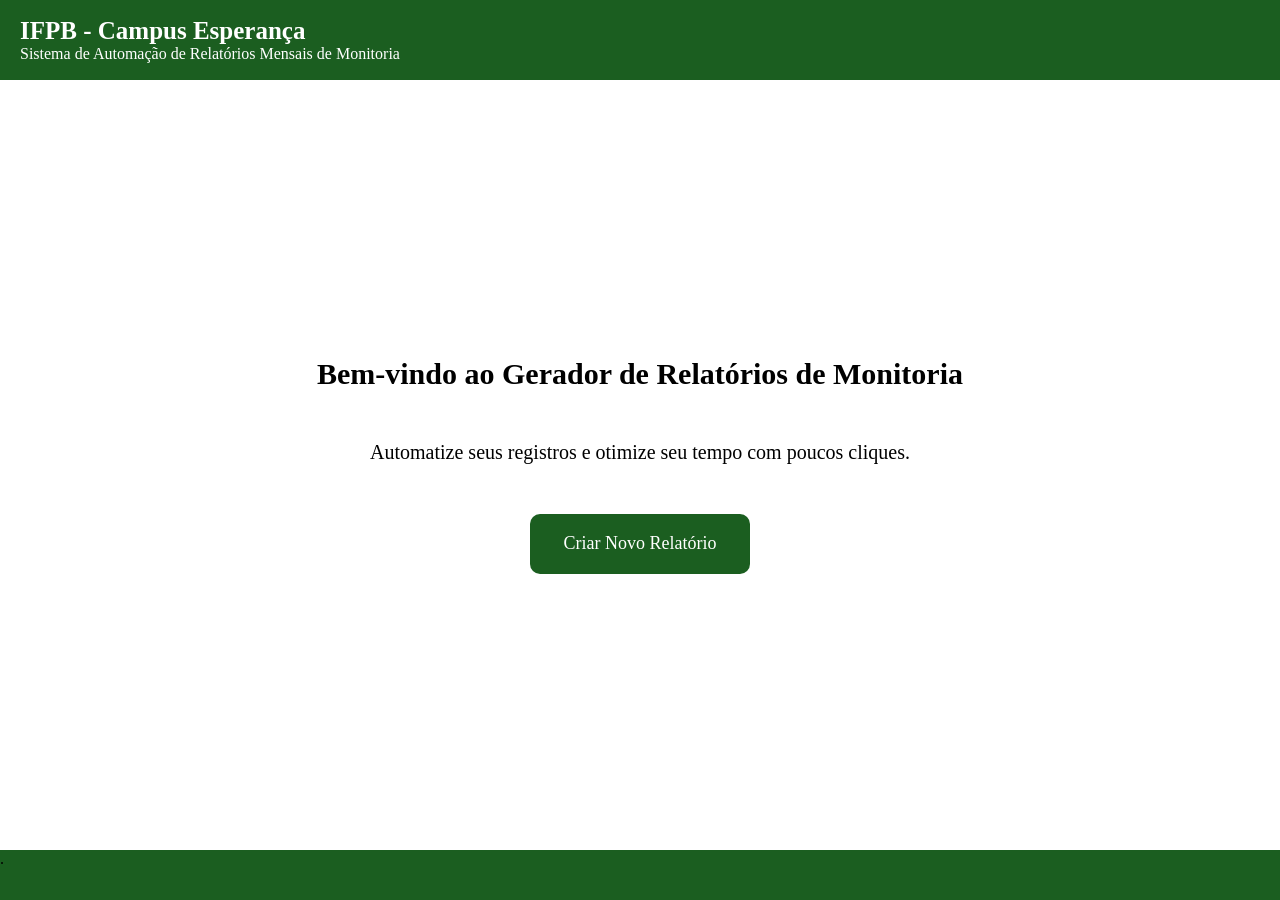
<file: index.html>
<!DOCTYPE html>
<html lang="en">
<head>
    <meta charset="UTF-8">
    <meta name="viewport" content="width=device-width, initial-scale=1.0">
    <title>Gerador de relatórios</title>
    <link rel="stylesheet" href="./css/index.css">
</head>
<body>

    <header>
        <div>
            <h1>IFPB - Campus Esperança</h1>
            <p>Sistema de Automação de Relatórios Mensais de Monitoria</p>
        </div>
    </header>

    <main>
        
        <h1>Bem-vindo ao Gerador de Relatórios de Monitoria</h1>
        <p>Automatize seus registros e otimize seu tempo com poucos cliques.</p>
        
        <a href="./html/cadastro-relatorio.html">Criar Novo Relatório</a>
    
    </main>
    
    <footer>.</footer>

    
</body>
</html>
</file>
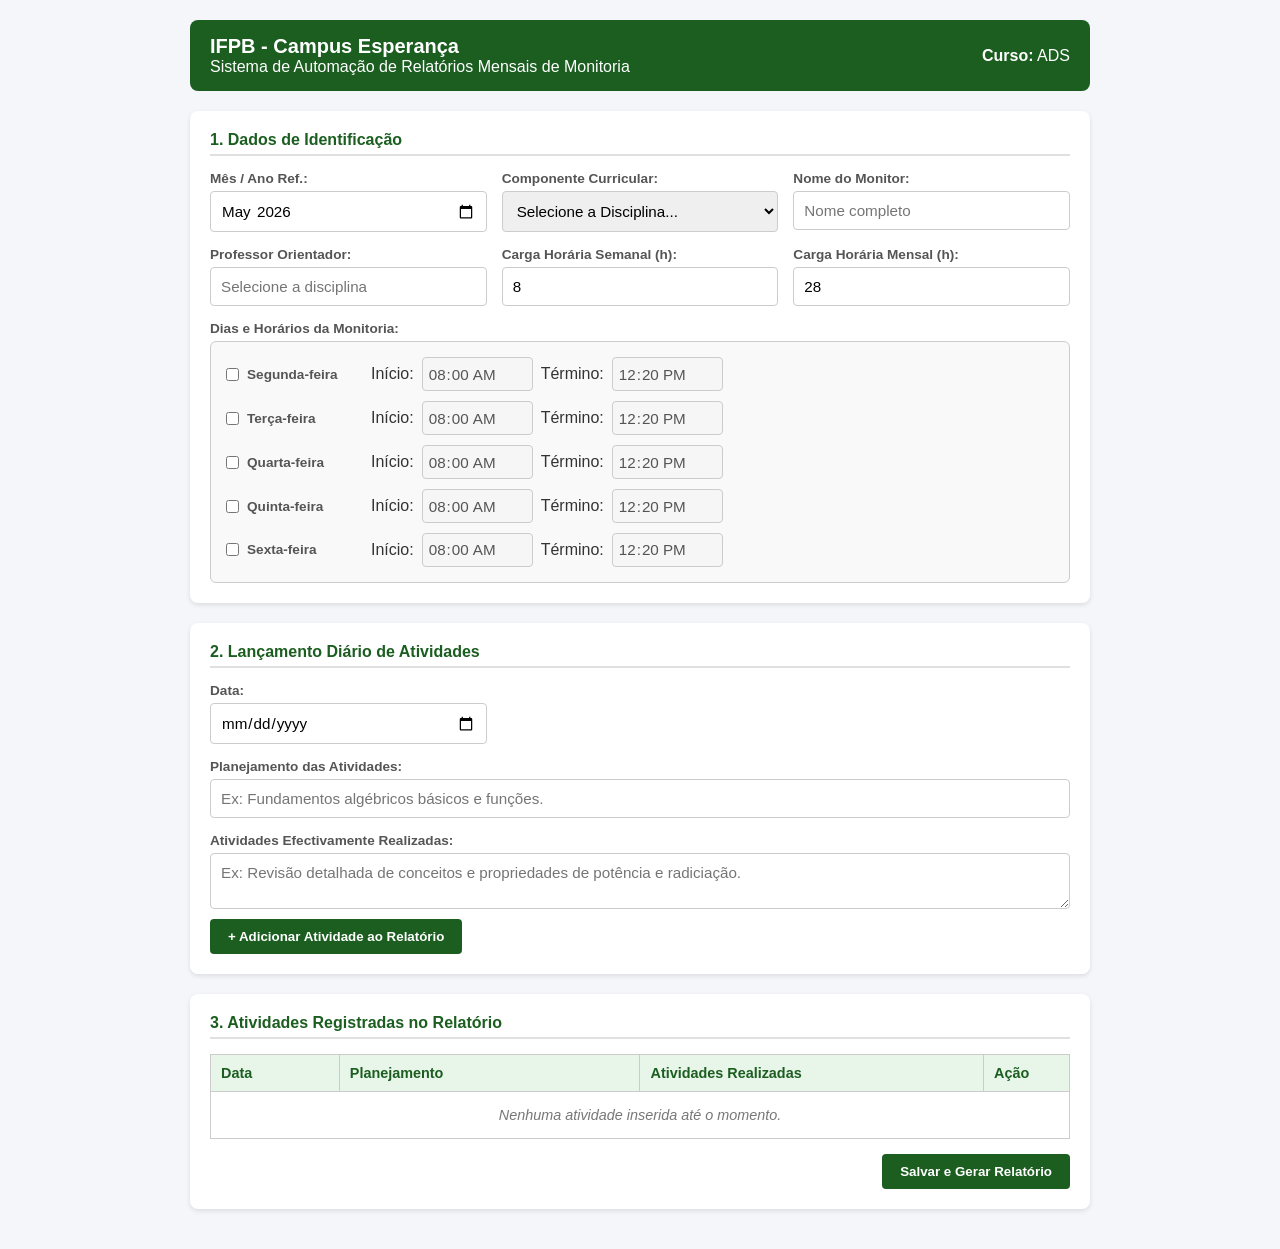
<file: html/cadastro-relatorio.html>
<!DOCTYPE html>
<html lang="pt-BR">
<head>
  <meta charset="UTF-8">
  <meta name="viewport" content="width=device-width, initial-scale=1.0">
  <title>Cadastro de Relatório Mensal de Monitoria - IFPB</title>
  <link rel="stylesheet" href="../css/cadastro-relatorio.css">
</head>
<body>

  <div class="container">
    <header>
      <div>
        <h1>IFPB - Campus Esperança</h1>
        <p>Sistema de Automação de Relatórios Mensais de Monitoria</p>
      </div>
      <div>
        <span><strong>Curso:</strong> ADS</span>
      </div>
    </header>

    <form id="relatorioForm">
      <!-- Seção 1: Identificação do Relatório -->
      <div class="card">
        <h2>1. Dados de Identificação</h2>
        <div class="form-grid">
          <div class="form-group">
            <label for="mesAno">Mês / Ano Ref.:</label>
            <input type="month" id="mesAno" value="2026-05" required>
          </div>

          <div class="form-group">
            <label for="disciplina">Componente Curricular:</label>
            <select id="disciplina" required onchange="atualizarDocente()">
              <option value="">Selecione a Disciplina...</option>
              <option value="Matemática Aplicada à Computação" data-codigo="TEC.1984" data-docente="Suemilton Nunes Gervázio">Matemática Aplicada à Computação</option>
              <option value="Algoritmos e Lógica de Programação" data-codigo="TEC.1980" data-docente="Andre Atanasio Maranhao Almeida">Algoritmos e Lógica de Programação</option>
              <option value="Desenvolvimento de Aplicações Web I" data-codigo="34" data-docente="Jaindson Valentim Santana">Desenvolvimento de Aplicações Web I</option>
              <option value="Programação Orientada a Objetos" data-codigo="25" data-docente="Antonio Dias dos Santos Júnior">Programação Orientada a Objetos</option>
              <option value="Probabilidade e Estatística" data-codigo="24" data-docente="Suemilton Nunes Gervázio">Probabilidade e Estatística</option>
              <option value="Desenvolvimento de Aplicações Web II" data-codigo="43" data-docente="Jaindson Valentim Santana">Desenvolvimento de Aplicações Web II</option>
            </select>
          </div>

          <div class="form-group">
            <label for="monitor">Nome do Monitor:</label>
            <input type="text" id="monitor" placeholder="Nome completo" required>
          </div>

          <div class="form-group">
            <label for="professor">Professor Orientador:</label>
            <input type="text" id="professor" placeholder="Selecione a disciplina" readonly>
          </div>

          <div class="form-group">
            <label for="chSemanal">Carga Horária Semanal (h):</label>
            <input type="number" id="chSemanal" value="8" required>
          </div>

          <div class="form-group">
            <label for="chMensal">Carga Horária Mensal (h):</label>
            <input type="number" id="chMensal" value="28" required>
          </div>

          <!-- Seleção Dinâmica de Dias e Intervalos de Horários -->
          <div class="form-group full-width">
            <label>Dias e Horários da Monitoria:</label>
            <div class="dias-horarios-grid">
              
              <div class="dia-row">
                <label class="check-label">
                  <input type="checkbox" class="chk-dia" value="Segunda-feira" onchange="toggleHorario(this)"> Segunda-feira
                </label>
                <div class="time-inputs">
                  <span>Início:</span>
                  <input type="time" class="time-inicio" value="08:00" disabled>
                  <span>Término:</span>
                  <input type="time" class="time-fim" value="12:20" disabled>
                </div>
              </div>

              <div class="dia-row">
                <label class="check-label">
                  <input type="checkbox" class="chk-dia" value="Terça-feira" onchange="toggleHorario(this)"> Terça-feira
                </label>
                <div class="time-inputs">
                  <span>Início:</span>
                  <input type="time" class="time-inicio" value="08:00" disabled>
                  <span>Término:</span>
                  <input type="time" class="time-fim" value="12:20" disabled>
                </div>
              </div>

              <div class="dia-row">
                <label class="check-label">
                  <input type="checkbox" class="chk-dia" value="Quarta-feira" onchange="toggleHorario(this)"> Quarta-feira
                </label>
                <div class="time-inputs">
                  <span>Início:</span>
                  <input type="time" class="time-inicio" value="08:00" disabled>
                  <span>Término:</span>
                  <input type="time" class="time-fim" value="12:20" disabled>
                </div>
              </div>

              <div class="dia-row">
                <label class="check-label">
                  <input type="checkbox" class="chk-dia" value="Quinta-feira" onchange="toggleHorario(this)"> Quinta-feira
                </label>
                <div class="time-inputs">
                  <span>Início:</span>
                  <input type="time" class="time-inicio" value="08:00" disabled>
                  <span>Término:</span>
                  <input type="time" class="time-fim" value="12:20" disabled>
                </div>
              </div>

              <div class="dia-row">
                <label class="check-label">
                  <input type="checkbox" class="chk-dia" value="Sexta-feira" onchange="toggleHorario(this)"> Sexta-feira
                </label>
                <div class="time-inputs">
                  <span>Início:</span>
                  <input type="time" class="time-inicio" value="08:00" disabled>
                  <span>Término:</span>
                  <input type="time" class="time-fim" value="12:20" disabled>
                </div>
              </div>

            </div>
          </div>
        </div>
      </div>

      <!-- Seção 2: Registro Diário de Atividades -->
      <div class="card">
        <h2>2. Lançamento Diário de Atividades</h2>
        <div class="form-grid">
          <div class="form-group">
            <label for="dataAtividade">Data:</label>
            <input type="date" id="dataAtividade">
          </div>

          <div class="form-group full-width">
            <label for="planejamento">Planejamento das Atividades:</label>
            <input type="text" id="planejamento" placeholder="Ex: Fundamentos algébricos básicos e funções.">
          </div>

          <div class="form-group full-width">
            <label for="atividadesRealizadas">Atividades Efectivamente Realizadas:</label>
            <textarea id="atividadesRealizadas" rows="2" placeholder="Ex: Revisão detalhada de conceitos e propriedades de potência e radiciação."></textarea>
          </div>
        </div>
        <button type="button" class="btn-add" onclick="adicionarAtividade()">+ Adicionar Atividade ao Relatório</button>
      </div>

      <!-- Seção 3: Tabela de Atividades Adicionadas -->
      <div class="card">
        <h2>3. Atividades Registradas no Relatório</h2>
        <table id="tabelaAtividades">
          <thead>
            <tr>
              <th style="width: 15%;">Data</th>
              <th style="width: 35%;">Planejamento</th>
              <th style="width: 40%;">Atividades Realizadas</th>
              <th style="width: 10%;">Ação</th>
            </tr>
          </thead>
          <tbody id="corpoTabela">
            <tr id="linhaVazia">
              <td colspan="4" class="empty-msg">Nenhuma atividade inserida até o momento.</td>
            </tr>
          </tbody>
        </table>

        <div class="actions">
          <button type="submit">Salvar e Gerar Relatório</button>
        </div>
      </div>
    </form>
  </div>

  <!-- Lógica e Manipulação do DOM com JavaScript -->
  <script src="../js/cadastro-relatorio.js">
    
  </script>
</body>
</html>
</file>
<file: css/index.css>
* {
    box-sizing: border-box;
    padding: 0;
    margin: 0;
}

body {
    height: 100%;
}

body {
    display: flex;
    flex-direction: column;
    min-height: 100vh;
}

header {
    background-color: #1b5e20;
    color: white;
    padding: 15px 20px;
    display: flex;
    justify-content: space-between;
    align-items: center;
    height: 80px;
}

header h1 {
    font-size: 25px;
}

header p {
    font-size: 16px;
}

main {
    display: flex;
    flex-direction: column;
    background-color: #ffffff;
    flex: 1;
    align-items: center;
    justify-content: center;
    gap: 50px;
}

main h1 {
    font-size: 30px;
}

main p {
    font-size: 20px;
}

main a {
    display: flex;
    background-color: #1b5e20;
    height: 60px;
    width: 220px;
    font-size: 18px;
    text-decoration: none;
    align-items: center;
    justify-content: center;
    border-radius: 10px;
    color: #ffffff;
    
}

main a:hover{
    background-color: #2e7d32; 
    border: 2px solid #144517;
}

footer {
    display: flex;
    background-color: #1b5e20;
    height: 50px;
}
</file>
<file: css/cadastro-relatorio.css>
* {
  box-sizing: border-box;
  margin: 0;
  padding: 0;
  font-family: 'Segoe UI', Tahoma, Geneva, Verdana, sans-serif;
}

body {
  background-color: #f4f6f9;
  color: #333333;
  padding: 20px;
}

header {
  background-color: #1b5e20;
  color: white;
  padding: 15px 20px;
  border-radius: 8px;
  margin-bottom: 20px;
  display: flex;
  justify-content: space-between;
  align-items: center;
}

header h1 {
  font-size: 20px;
}

header p {
  font-size: 16px;
}

.container {
  max-width: 100vh;
  margin: 0 auto;
}

.card {
  background: #ffffff;
  border-radius: 8px;
  padding: 20px;
  margin-bottom: 20px;
  box-shadow: 0 2px 5px rgba(0,0,0,0.1);
}

.card h2 {
  font-size: 16px;
  color: #1b5e20;
  margin-bottom: 15px;
  border-bottom: 2px solid #e0e0e0;
  padding-bottom: 5px;
}

.form-grid {
  display: grid;
  grid-template-columns: repeat(auto-fit, minmax(220px, 1fr));
  gap: 15px;
}

.form-group {
  display: flex;
  flex-direction: column;
}

.form-group.full-width {
  grid-column: 1 / -1;
}

label {
  font-weight: 600;
  font-size: 0.85rem;
  margin-bottom: 5px;
  color: #555;
}

input, select, textarea {
  padding: 10px;
  border: 1px solid #cccccc;
  border-radius: 4px;
  font-size: 0.95rem;
}

input:focus, select:focus, textarea:focus {
  outline: none;
  border-color: #2e7d32;
}

.dias-horarios-grid {
  display: flex;
  flex-direction: column;
  gap: 10px;
  background: #f9f9f9;
  padding: 15px;
  border: 1px solid #cccccc;
  border-radius: 6px;
}

.dia-row {
  display: flex;
  align-items: center;
  gap: 15px;
  flex-wrap: wrap;
}

.dia-row label.check-label {
  min-width: 130px;
  font-weight: bold;
  cursor: pointer;
  display: flex;
  align-items: center;
  gap: 8px;
  margin-bottom: 0;
}

.time-inputs {
  display: flex;
  align-items: center;
  gap: 8px;
}

.time-inputs input[type="time"] {
  padding: 5px;
}

button {
  background-color: #1b5e20;
  color: white;
  border: none;
  padding: 10px 18px;
  border-radius: 4px;
  cursor: pointer;
  font-weight: bold;
  transition: background 0.2s;
}

button:hover {
  background-color: #2e7d32;
}

.btn-add {
  align-self: flex-start;
  margin-top: 10px;
}

/* Tabela de Atividades */
table {
  width: 100%;
  border-collapse: collapse;
  margin-top: 15px;
}

th, td {
  border: 1px solid #cccccc;
  padding: 10px;
  text-align: left;
  font-size: 0.9rem;
}

th {
  background-color: #e8f5e9;
  color: #1b5e20;
}

.btn-danger {
  background-color: #c62828;
  padding: 5px 10px;
  font-size: 0.8rem;
}

.btn-danger:hover {
  background-color: #b71c1c;
}

.actions {
  display: flex;
  justify-content: flex-end;
  gap: 10px;
  margin-top: 15px;
}

.empty-msg {
  text-align: center;
  color: #777;
  font-style: italic;
  padding: 15px;
}
</file>
